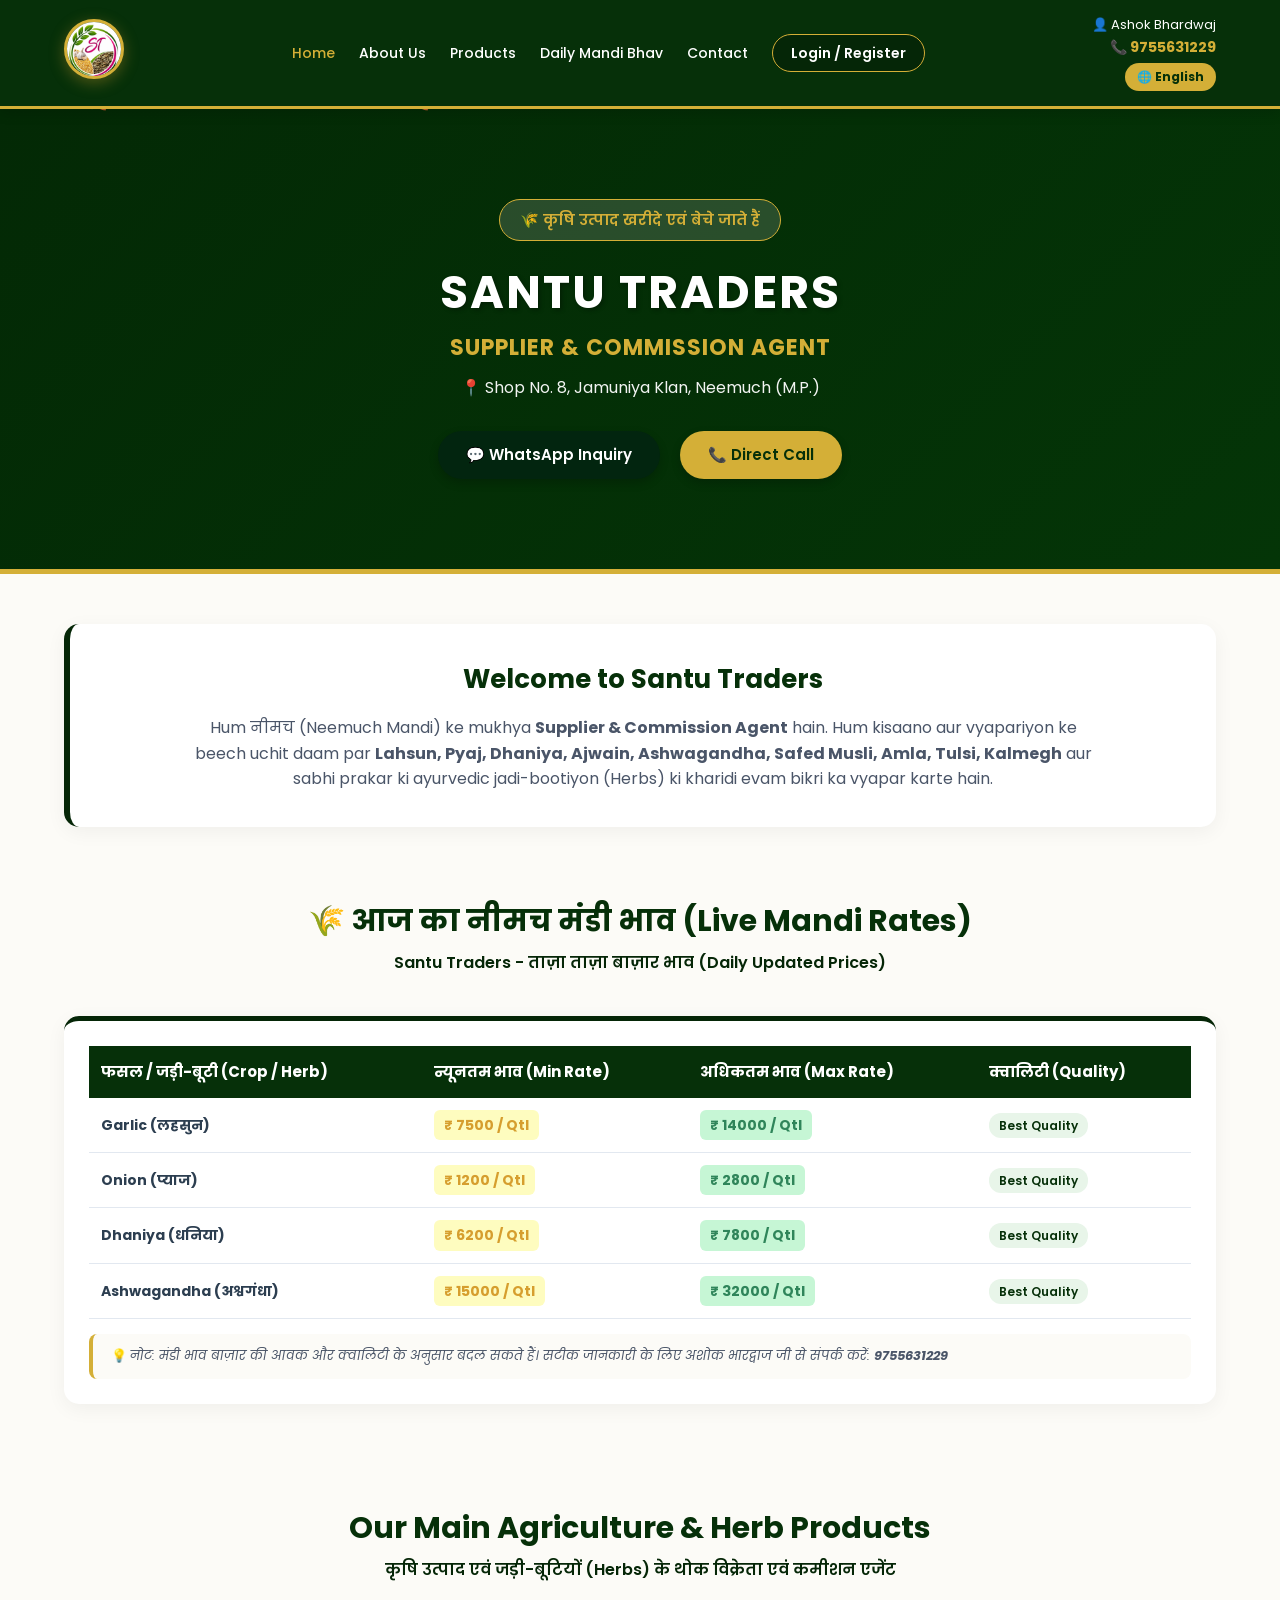
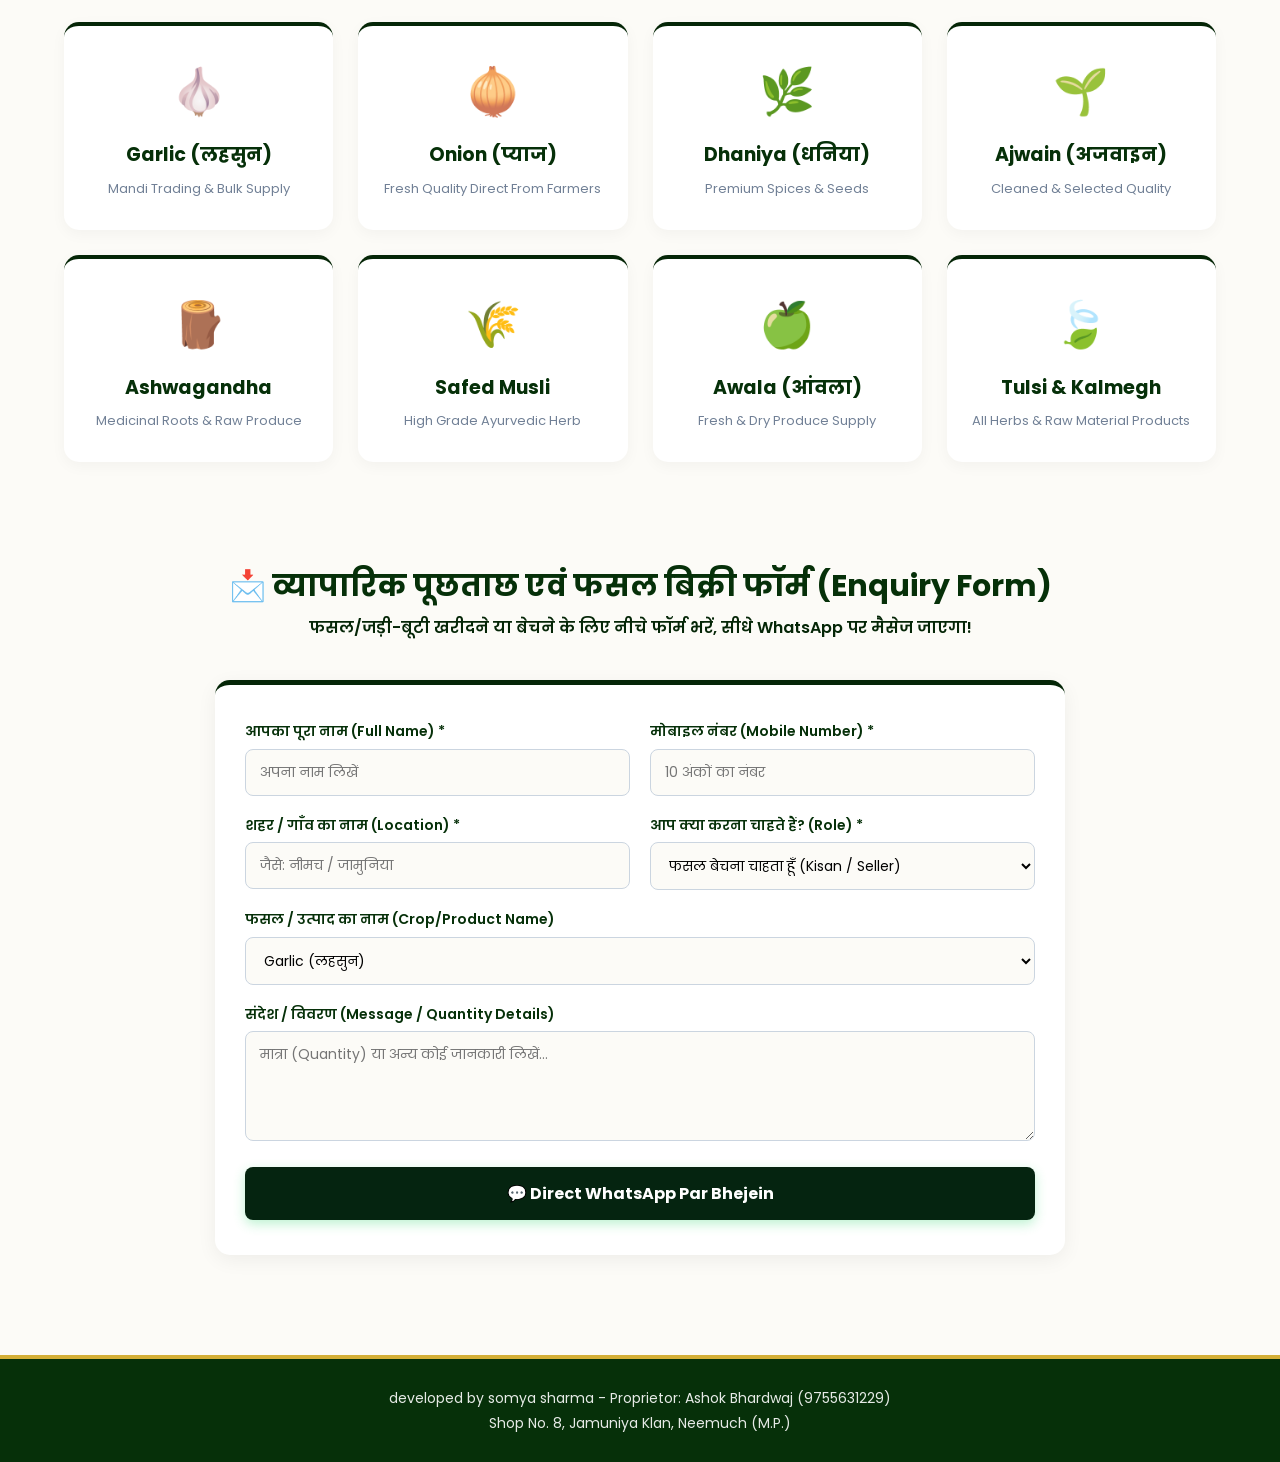
<file: index.html>
<!DOCTYPE html>
<html lang="hi">
<head>
    <meta charset="UTF-8">
    <meta name="viewport" content="width=device-width, initial-scale=1.0">
    <title>Santu Traders ASHOK  BHARDWAJ | </title>
    <!-- Website Favicon Icon -->
<link rel="icon" type="image/png" href="LOGO - Copy (3).png">
    <!-- Google Fonts -->
    <link href="https://fonts.googleapis.com/css2?family=Poppins:wght@300;400;600;700&display=swap" rel="stylesheet">
    
    <!-- Custom CSS -->
    <link rel="stylesheet" href="style.css">
</head>
<!-- Product Detail Modal (Crop Info Popup) -->
    <div id="cropModal" class="crop-modal">
        <div class="crop-modal-content">
            <span class="crop-modal-close" id="closeCropModal">&times;</span>
            
            <div class="crop-modal-header">
                <div class="crop-modal-icon" id="mCropIcon">🌾</div>
                <div>
                    <h3 id="mCropTitle">Crop Name</h3>
                    <p id="mCropSubtitle">Santu Traders - Crop Information Guide</p>
                </div>
            </div>

            <div class="crop-info-grid">
                <div class="crop-info-box">
                    <span>🗓️ बुवाई का समय (Sowing Time):</span>
                    <strong id="mCropSowing">-</strong>
                </div>

                <div class="crop-info-box">
                    <span>🌱 प्रति बीघा बीज (Seed / Bigha):</span>
                    <strong id="mCropSeed">-</strong>
                </div>

                <div class="crop-info-box">
                    <span>⏱️ फसल तैयार होने की अवधि (Duration):</span>
                    <strong id="mCropDuration">-</strong>
                </div>

                <div class="crop-info-box">
                    <span>📊 मंडी डिमांड & व्यापार (Mandi Demand):</span>
                    <strong id="mCropDemand">-</strong>
                </div>
            </div>

            <div class="crop-modal-desc">
                <h4>💡 विशेष सलाह & विवरण (Farmer Advisory):</h4>
                <p id="mCropDesc">-</p>
            </div>

            <div class="crop-modal-footer">
                <a href="https://wa.me/919755631229" target="_blank" class="btn btn-whatsapp-submit" style="text-align:center; text-decoration:none;">
                    💬 इस फसल/बीज के लिए संपर्क करें (WhatsApp)
                </a>
            </div>
        </div>
    </div>  
<body>

    <!-- Header & Navigation Bar -->
    <header class="header">
        <div class="container nav-container">
         <div class="logo-badge-img">
    <img src="LOGO - Copy (3).png" alt="Santu Traders Shop Logo">
</div>

            <nav class="navbar" id="navbar">
                <a href="index.html" class="active">Home</a>
                <a href="#about">About Us</a>
                <a href="#products">Products</a>
                <a href="#rates">Daily Mandi Bhav</a>
                <a href="#contact">Contact</a>
                <a href="login.html" class="btn-login">Login / Register</a>
            </nav>

            <div class="header-contact">
                <span class="owner-name">👤 Ashok Bhardwaj</span>
                <a href="tel:9755631229" class="header-phone">📞 9755631229</a>
        
           <!-- Language Switcher Button -->
           <button id="langToggleBtn" class="lang-btn">🌐 English</button>

            </div>
        </div>
     
    </header>

    <!-- Hero Banner with Falling Leaves Animation -->
    <section class="hero">
        <!-- Falling Leaves Overlay Container -->
        <div class="leaves-container" id="leavesContainer"></div>

        <div class="container hero-content">
            <span class="tagline-badge">🌾 कृषि उत्पाद खरीदे एवं बेचे जाते हैं</span>
            <h2 class="main-title">SANTU TRADERS</h2>
            <h3 class="sub-title">SUPPLIER & COMMISSION AGENT</h3>
            <p class="address-text">📍 Shop No. 8, Jamuniya Klan, Neemuch (M.P.)</p>
            
            <div class="hero-buttons">
                <a href="https://wa.me/919755631229?text=Hello%20Santu%20Traders,%20mujhe%20krishi%20utpad/herbs%20ke%20bare%20mein%20jaankari%20chahiye." target="_blank" class="btn btn-whatsapp">
                    💬 WhatsApp Inquiry
                </a>
                <a href="tel:9755631229" class="btn btn-call">
                    📞 Direct Call
                </a>
            </div>
        </div>
    </section>

    <!-- About Section -->
    <section id="about" class="about-section container">
        <div class="about-card">
            <h2>Welcome to Santu Traders</h2>
            <p>Hum नीमच (Neemuch Mandi) ke mukhya <strong>Supplier & Commission Agent</strong> hain. Hum kisaano aur vyapariyon ke beech uchit daam par <strong>Lahsun, Pyaj, Dhaniya, Ajwain, Ashwagandha, Safed Musli, Amla, Tulsi, Kalmegh</strong> aur sabhi prakar ki ayurvedic jadi-bootiyon (Herbs) ki kharidi evam bikri ka vyapar karte hain.</p>
        </div>
    </section>
    <!-- Live Mandi Bhav Section -->
    <section id="rates" class="rates-section container">
        <div class="section-header">
            <h2>🌾 आज का नीमच मंडी भाव (Live Mandi Rates)</h2>
            <p>Santu Traders - ताज़ा ताज़ा बाज़ार भाव (Daily Updated Prices)</p>
        </div>

        <div class="rates-card">
            <div class="table-responsive">
                <table class="rate-table-public">
                    <thead>
                        <tr>
                            <th>फसल / जड़ी-बूटी (Crop / Herb)</th>
                            <th>न्यूनतम भाव (Min Rate)</th>
                            <th>अधिकतम भाव (Max Rate)</th>
                            <th>क्वालिटी (Quality)</th>
                        </tr>
                    </thead>
                    <tbody id="publicRateTableBody">
                        <!-- Dynamic Mandi Rates will load here via script.js -->
                    </tbody>
                </table>
            </div>
            <div class="rates-notice">
                <p>💡 <em>नोट: मंडी भाव बाज़ार की आवक और क्वालिटी के अनुसार बदल सकते हैं। सटीक जानकारी के लिए अशोक भारद्वाज जी से संपर्क करें: <strong>9755631229</strong></em></p>
            </div>
        </div>
    </section>

    <!-- Main Products Grid Section -->
    <section id="products" class="products-section container">
        <div class="section-header">
            <h2>Our Main Agriculture & Herb Products</h2>
            <p>कृषि उत्पाद एवं जड़ी-बूटियों (Herbs) के थोक विक्रेता एवं कमीशन एजेंट</p>
        </div>

        <div class="product-grid">
            <div class="product-card">
                <div class="product-icon">🧄</div>
                <h3>Garlic (लहसुन)</h3>
                <p>Mandi Trading & Bulk Supply</p>
            </div>
            <div class="product-card">
                <div class="product-icon">🧅</div>
                <h3>Onion (प्याज)</h3>
                <p>Fresh Quality Direct From Farmers</p>
            </div>
            <div class="product-card">
                <div class="product-icon">🌿</div>
                <h3>Dhaniya (धनिया)</h3>
                <p>Premium Spices & Seeds</p>
            </div>
            <div class="product-card">
                <div class="product-icon">🌱</div>
                <h3>Ajwain (अजवाइन)</h3>
                <p>Cleaned & Selected Quality</p>
            </div>
            <div class="product-card">
                <div class="product-icon">🪵</div>
                <h3>Ashwagandha</h3>
                <p>Medicinal Roots & Raw Produce</p>
            </div>
            <div class="product-card">
                <div class="product-icon">🌾</div>
                <h3>Safed Musli</h3>
                <p>High Grade Ayurvedic Herb</p>
            </div>
            <div class="product-card">
                <div class="product-icon">🍏</div>
                <h3>Awala (आंवला)</h3>
                <p>Fresh & Dry Produce Supply</p>
            </div>
            <div class="product-card">
                <div class="product-icon">🍃</div>
                <h3>Tulsi & Kalmegh</h3>
                <p>All Herbs & Raw Material Products</p>
            </div>
        </div>
    </section>
<!-- Enquiry / Kisan & Buyer Contact Form Section -->
    <section id="enquiry" class="enquiry-section container">
        <div class="section-header">
            <h2>📩 व्यापारिक पूछताछ एवं फसल बिक्री फॉर्म (Enquiry Form)</h2>
            <p>फसल/जड़ी-बूटी खरीदने या बेचने के लिए नीचे फॉर्म भरें, सीधे WhatsApp पर मैसेज जाएगा!</p>
        </div>

        <div class="enquiry-card">
            <form id="enquiryForm" class="enquiry-form">
                <div class="form-row">
                    <div class="form-group">
                        <label>आपका पूरा नाम (Full Name) *</label>
                        <input type="text" id="eqName" placeholder="अपना नाम लिखें" required>
                    </div>
                    <div class="form-group">
                        <label>मोबाइल नंबर (Mobile Number) *</label>
                        <input type="tel" id="eqPhone" placeholder="10 अंकों का नंबर" required>
                    </div>
                </div>

                <div class="form-row">
                    <div class="form-group">
                        <label>शहर / गाँव का नाम (Location) *</label>
                        <input type="text" id="eqCity" placeholder="जैसे: नीमच / जामुनिया" required>
                    </div>
                    <div class="form-group">
                        <label>आप क्या करना चाहते हैं? (Role) *</label>
                        <select id="eqType" required>
                            <option value="फसल बेचना चाहता हूँ (Farmer)">फसल बेचना चाहता हूँ (Kisan / Seller)</option>
                            <option value="माल/जड़ी-बूटी खरीदना चाहता हूँ (Buyer)">माल/जड़ी-बूटी खरीदना चाहता हूँ (Buyer)</option>
                            <option value="मंडी भाव की जानकारी चाहिए">मंडी भाव की जानकारी चाहिए</option>
                        </select>
                    </div>
                </div>

                <div class="form-group">
                    <label>फसल / उत्पाद का नाम (Crop/Product Name)</label>
                    <select id="eqProduct">
                        <option value="Garlic (लहसुन)">Garlic (लहसुन)</option>
                        <option value="Onion (प्याज)">Onion (प्याज)</option>
                        <option value="Dhaniya (धनिया)">Dhaniya (धनिया)</option>
                        <option value="Ajwain (अजवाइन)">Ajwain (अजवाइन)</option>
                        <option value="Ashwagandha (अश्वगंधा)">Ashwagandha (अश्वगंधा)</option>
                        <option value="Safed Musli (सफेद मूसली)">Safed Musli (सफेद मूसली)</option>
                        <option value="Awala (आंवला)">Awala (आंवला)</option>
                        <option value="Tulsi / Kalmegh">Tulsi / Kalmegh</option>
                        <option value="अन्य जड़ी-बूटी / कृषि उत्पाद">अन्य जड़ी-बूटी / कृषि उत्पाद</option>
                        <!-- Live Stock Status Section -->
<section id="stockSection" class="rates-section container">
    <div class="section-header">
        <h2>📦 लाइव स्टॉक स्थिति (Current Available Stock)</h2>
        <p>Santu Traders - दुकान पर उपलब्ध माल का विवरण</p>
    </div>

    <div class="stock-grid" id="publicStockContainer">
        <!-- Live Stock Cards JS se load hongi -->
    </div>
</section>
                    </select>
                </div>

                <div class="form-group">
                    <label>संदेश / विवरण (Message / Quantity Details)</label>
                    <textarea id="eqMessage" rows="4" placeholder="मात्रा (Quantity) या अन्य कोई जानकारी लिखें..."></textarea>
                </div>

                <button type="submit" class="btn btn-whatsapp-submit">
                    💬 Direct WhatsApp Par Bhejein
                </button>
            </form>
        </div>
    </section>
    <!-- Footer -->
    <footer class="footer">
        <div class="container footer-content">
            <p>developed by somya sharma - Proprietor: Ashok Bhardwaj (9755631229)</p>
            <p>Shop No. 8, Jamuniya Klan, Neemuch (M.P.)</p>
        </div>
    </footer>

    <!-- Main JavaScript Logic -->
    <script src="script.js"></script>
</body>
</html>
</file>
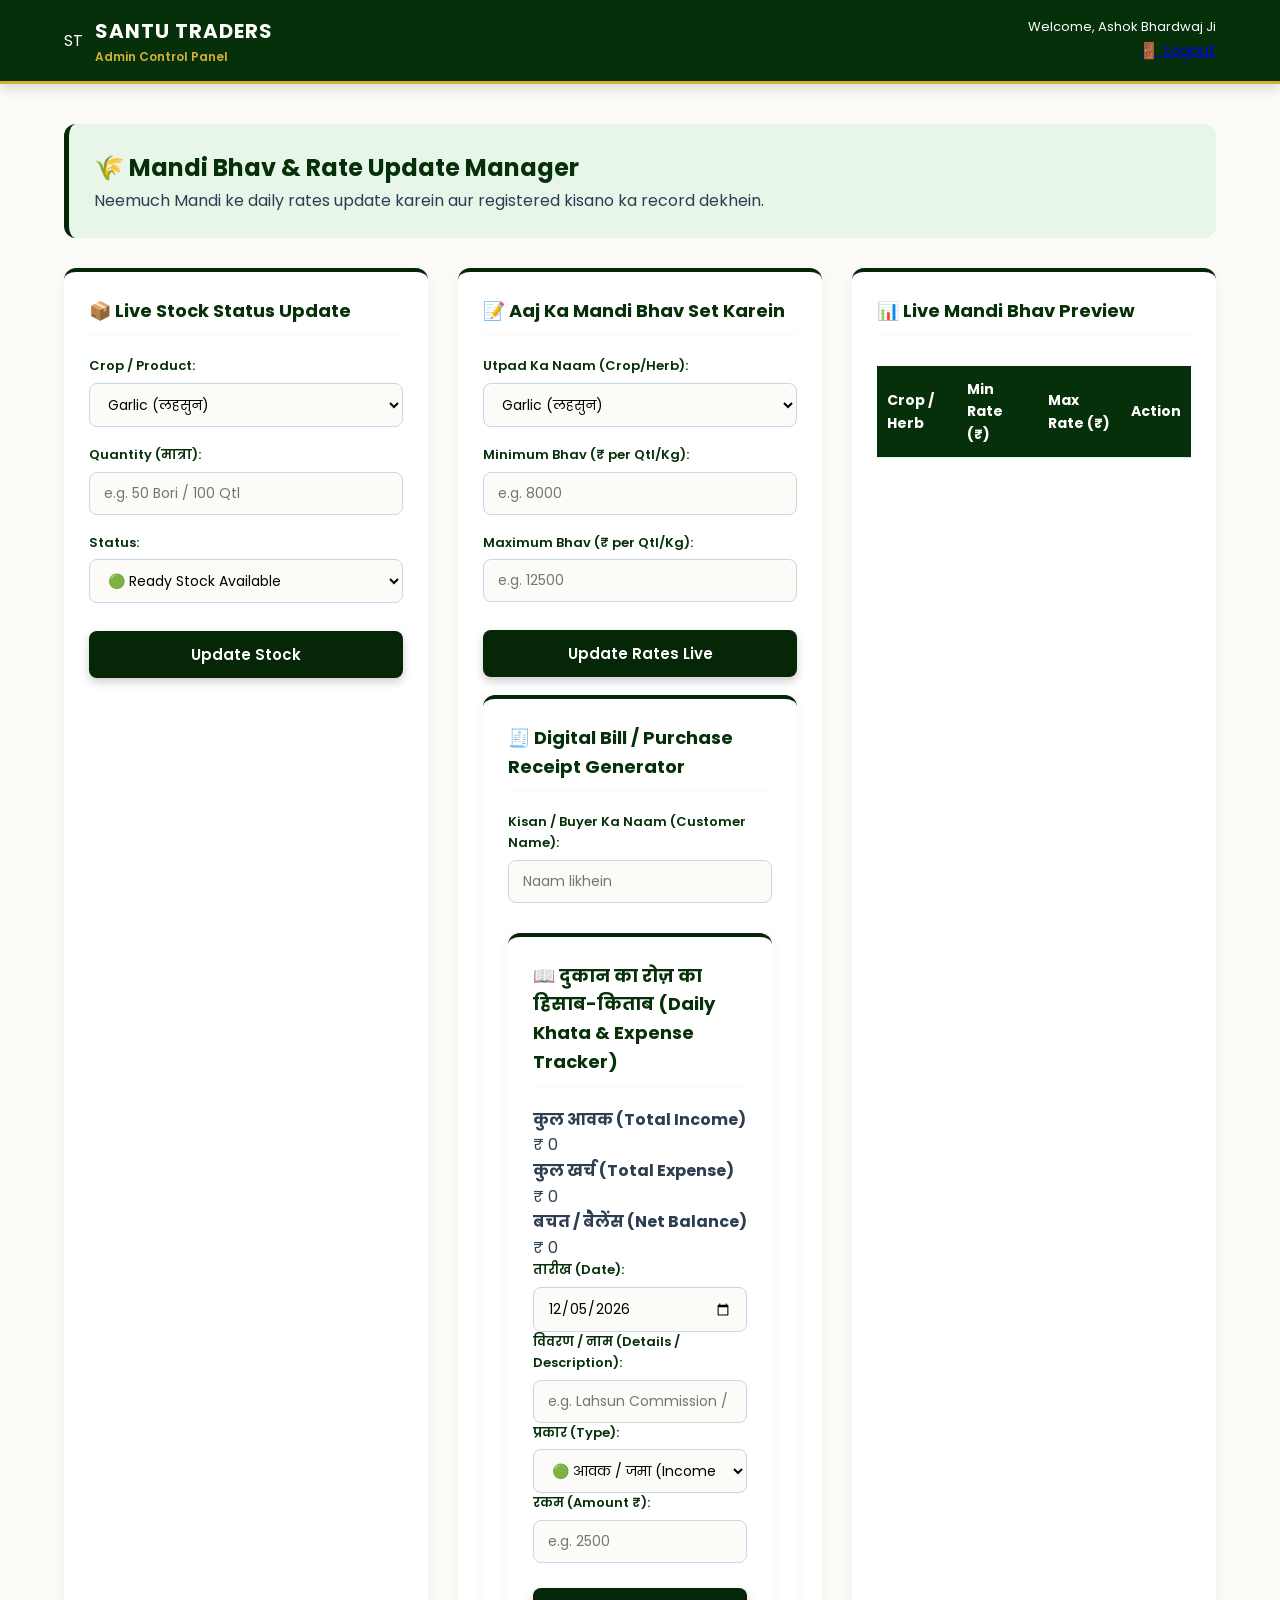
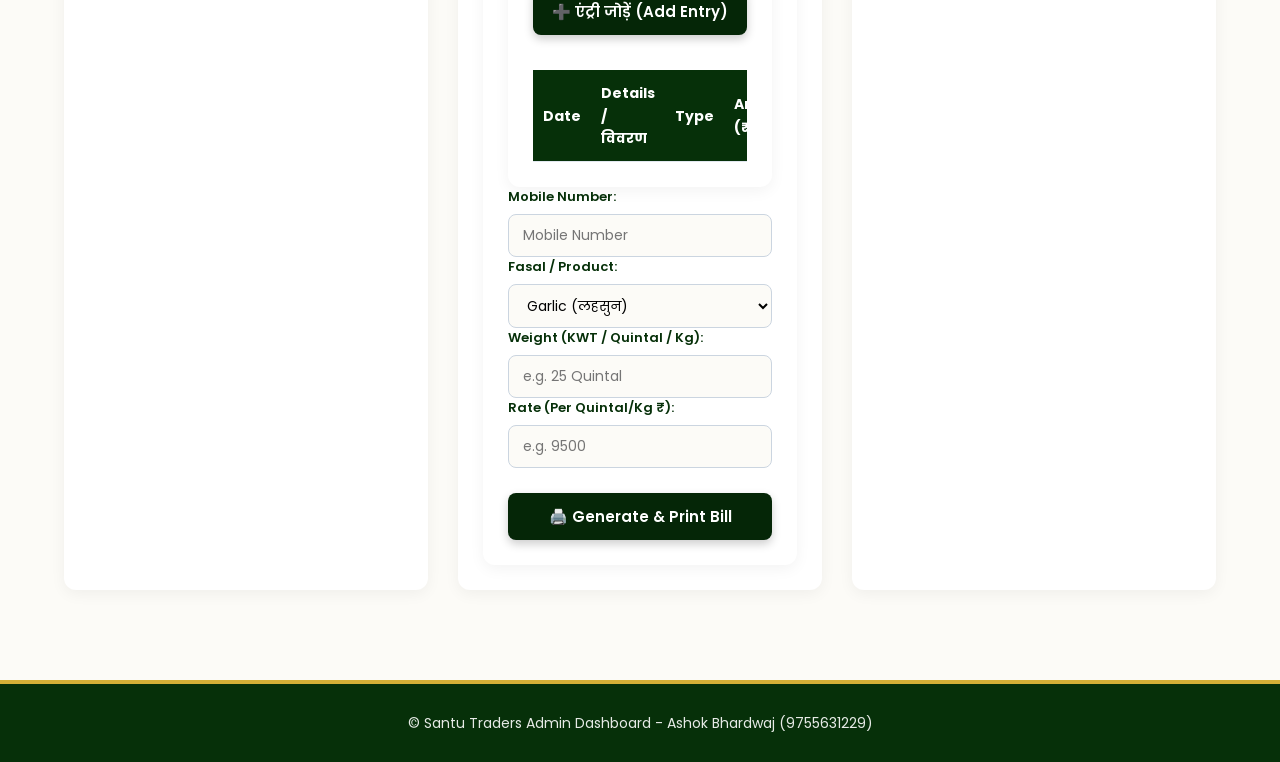
<file: dashboard.html>
<!DOCTYPE html>
<html lang="hi">
<head>
    <meta charset="UTF-8">
    <meta name="viewport" content="width=device-width, initial-scale=1.0">
    <title>Admin Dashboard - Santu Traders</title>
        <!-- Website Favicon Icon -->
<link rel="icon" type="image/png" href="LOGO - Copy (3).png">
    <!-- Google Fonts -->
    <link href="https://fonts.googleapis.com/css2?family=Poppins:wght@300;400;600;700&display=swap" rel="stylesheet">
    <!-- Main CSS -->
    <link rel="stylesheet" href="style.css">
</head>
<body class="dashboard-body">

    <!-- Dashboard Header -->
    <header class="header">
        <div class="container nav-container">
            <div class="logo-section">
                <div class="logo-badge">ST</div>
                <div class="brand-info">
                    <h1>SANTU TRADERS</h1>
                    <p>Admin Control Panel</p>
                </div>
            </div>
            <div class="header-contact">
                <span class="owner-name">Welcome, Ashok Bhardwaj Ji</span>
                <a href="index.html" class="call-btn" id="logoutBtn">🚪 Logout</a>
            </div>
        </div>
    </header>

    <!-- Admin Main Section -->
    <div class="container dashboard-container">
        
        <!-- Welcome Banner -->
        <div class="dashboard-welcome">
            <h2>🌾 Mandi Bhav & Rate Update Manager</h2>
            <p>Neemuch Mandi ke daily rates update karein aur registered kisano ka record dekhein.</p>
        </div>

        <div class="dashboard-grid">
        <!-- Simple Live Stock Update Card -->
<div class="dashboard-card">
    <h3>📦 Live Stock Status Update</h3>
    <form id="stockForm" class="auth-form">
        <div class="form-group">
            <label>Crop / Product:</label>
            <select id="stockCrop" required>
                <option value="Garlic (लहसुन)">Garlic (लहसुन)</option>
                <option value="Onion (प्याज)">Onion (प्याज)</option>
                <option value="Dhaniya (धनिया)">Dhaniya (धनिया)</option>
                <option value="Ajwain (अजवाइन)">Ajwain (अजवाइन)</option>
                <option value="Ashwagandha">Ashwagandha</option>
                <option value="Safed Musli">Safed Musli</option>
                <option value="Awala (आंवला)">Awala (आंवला)</option>
                <option value="Tulsi / Kalmegh">Tulsi / Kalmegh</option>
            </select>
        </div>

        <div class="form-group">
            <label>Quantity (मात्रा):</label>
            <input type="text" id="stockQty" placeholder="e.g. 50 Bori / 100 Qtl" required>
        </div>

        <div class="form-group">
            <label>Status:</label>
            <select id="stockStatus" required>
                <option value="Available">🟢 Ready Stock Available</option>
                <option value="Limited">🟡 Limited Stock Left</option>
                <option value="Sold Out">🔴 Sold Out (खत्म)</option>
            </select>
        </div>

        <button type="submit" class="btn btn-login-submit">Update Stock</button>
    </form>
</div>
            
            <!-- Form: Add/Update Mandi Rate -->
            <div class="dashboard-card">
                <h3>📝 Aaj Ka Mandi Bhav Set Karein</h3>
                <form id="rateForm" class="auth-form">
                    <div class="form-group">
                        <label>Utpad Ka Naam (Crop/Herb):</label>
                        <select id="cropName" required>
                            <option value="Garlic (लहसुन)">Garlic (लहसुन)</option>
                            <option value="Onion (प्याज)">Onion (प्याज)</option>
                            <option value="Dhaniya (धनिया)">Dhaniya (धनिया)</option>
                            <option value="Ajwain (अजवाइन)">Ajwain (अजवाइन)</option>
                            <option value="Ashwagandha">Ashwagandha (अश्वगंधा)</option>
                            <option value="Safed Musli">Safed Musli (सफेद मूसली)</option>
                            <option value="Awala (आंवला)">Awala (आंवला)</option>
                            <option value="Tulsi & Kalmegh">Tulsi / Kalmegh</option>
                        </select>
                    </div>

                    <div class="form-group">
                        <label>Minimum Bhav (₹ per Qtl/Kg):</label>
                        <input type="number" id="minPrice" placeholder="e.g. 8000" required>
                    </div>

                    <div class="form-group">
                        <label>Maximum Bhav (₹ per Qtl/Kg):</label>
                        <input type="number" id="maxPrice" placeholder="e.g. 12500" required>
                    </div>

                    <button type="submit" class="btn btn-login-submit">Update Rates Live</button>
                    <!-- Digital Bill Generator Section -->
<div class="dashboard-card full-width-card">
    <h3>🧾 Digital Bill / Purchase Receipt Generator</h3>
    <form id="billForm" class="auth-form bill-form-grid">
        <div class="form-group">
            <label>Kisan / Buyer Ka Naam (Customer Name):</label>
            <input type="text" id="billName" placeholder="Naam likhein" required>
        </div>
<!-- Daily Hisab-Kitab (Khata Manager) Section -->
<div class="dashboard-card full-width-card" style="margin-top: 30px;">
    <h3>📖 दुकान का रोज़ का हिसाब-किताब (Daily Khata & Expense Tracker)</h3>

    <!-- Summary Total Cards -->
    <div class="khata-summary-grid">
        <div class="summary-box income-box">
            <h4>कुल आवक (Total Income)</h4>
            <p>₹ <span id="totalIncome">0</span></p>
        </div>
        <div class="summary-box expense-box">
            <h4>कुल खर्च (Total Expense)</h4>
            <p>₹ <span id="totalExpense">0</span></p>
        </div>
        <div class="summary-box balance-box">
            <h4>बचत / बैलेंस (Net Balance)</h4>
            <p>₹ <span id="netBalance">0</span></p>
        </div>
    </div>

    <!-- Entry Form -->
    <form id="khataForm" class="auth-form bill-form-grid" style="margin-top: 20px;">
        <div class="form-group">
            <label>तारीख (Date):</label>
            <input type="date" id="khataDate" required>
        </div>

        <div class="form-group">
            <label>विवरण / नाम (Details / Description):</label>
            <input type="text" id="khataTitle" placeholder="e.g. Lahsun Commission / Labour Kharcha" required>
        </div>

        <div class="form-group">
            <label>प्रकार (Type):</label>
            <select id="khataType" required>
                <option value="income">🟢 आवक / जमा (Income)</option>
                <option value="expense">🔴 खर्च / उठाई (Expense)</option>
            </select>
        </div>

        <div class="form-group">
            <label>रकम (Amount ₹):</label>
            <input type="number" id="khataAmount" placeholder="e.g. 2500" required>
        </div>

        <div class="form-group">
            <button type="submit" class="btn btn-login-submit" style="margin-top: 25px;">
                ➕ एंट्री जोड़ें (Add Entry)
            </button>
        </div>
    </form>

    <!-- Khata Entries History Table -->
    <div class="table-responsive" style="margin-top: 25px;">
        <table class="rate-table">
            <thead>
                <tr>
                    <th>Date</th>
                    <th>Details / विवरण</th>
                    <th>Type</th>
                    <th>Amount (₹)</th>
                    <th>Action</th>
                </tr>
            </thead>
            <tbody id="khataTableBody">
                <!-- Dynamic Entries Load Here -->
            </tbody>
        </table>
    </div>
    
</div>
        <div class="form-group">
            <label>Mobile Number:</label>
            <input type="tel" id="billPhone" placeholder="Mobile Number" required>
        </div>

        <div class="form-group">
            <label>Fasal / Product:</label>
            <select id="billProduct" required>
                <option value="Garlic (लहसुन)">Garlic (लहसुन)</option>
                <option value="Onion (प्याज)">Onion (प्याज)</option>
                <option value="Dhaniya (धनिया)">Dhaniya (धनिया)</option>
                <option value="Ashwagandha">Ashwagandha</option>
                <option value="Other Herb">Other Herb</option>
            </select>
        </div>

        <div class="form-group">
            <label>Weight (KWT / Quintal / Kg):</label>
            <input type="text" id="billWeight" placeholder="e.g. 25 Quintal" required>
        </div>

        <div class="form-group">
            <label>Rate (Per Quintal/Kg ₹):</label>
            <input type="number" id="billRate" placeholder="e.g. 9500" required>
        </div>

        <div class="form-group">
            <button type="submit" class="btn btn-login-submit" style="margin-top: 25px;">
                🖨️ Generate & Print Bill
            </button>
        </div>
    </form>

    <!-- Printable Bill Preview Area -->
    <div id="printableBill" class="bill-preview-box" style="display:none;">
        <div class="bill-header">
            <h2>SANTU TRADERS</h2>
            <p>Supplier & Commission Agent | Shop No. 8, Jamuniya Klan, Neemuch (M.P.)</p>
            <p>Proprietor: Ashok Bhardwaj (Mob: 9755631229)</p>
            <hr>
        </div>
        <div class="bill-details">
            <p><strong>Customer Name:</strong> <span id="outName"></span></p>
            <p><strong>Mobile:</strong> <span id="outPhone"></span></p>
            <p><strong>Date:</strong> <span id="outDate"></span></p>
            <p><strong>Crop/Product:</strong> <span id="outProduct"></span></p>
            <p><strong>Total Weight:</strong> <span id="outWeight"></span></p>
            <p><strong>Applied Rate:</strong> ₹<span id="outRate"></span> / Qtl</p>
            <h3 class="total-amount-box">Total Amount Payble: ₹<span id="outTotal"></span></h3>
        </div>
        <div class="bill-footer">
            <p><em>Thank you for trading with Santu Traders! Signature: _________</em></p>
        </div>
        <button onclick="window.print()" class="btn btn-call" style="margin-top: 15px;">🖨️ Print This Receipt</button>
    </div>
</div>
                </form>
            </div>

            <!-- Table: Live Mandi Rates Preview -->
            <div class="dashboard-card">
                <h3>📊 Live Mandi Bhav Preview</h3>
                <div class="table-responsive">
                    <table class="rate-table">
                        <thead>
                            <tr>
                                <th>Crop / Herb</th>
                                <th>Min Rate (₹)</th>
                                <th>Max Rate (₹)</th>
                                <th>Action</th>
                            </tr>
                        </thead>
                        <tbody id="rateTableBody">
                            <!-- Dynamic Content inserted via JS -->
                        </tbody>
                    </table>
                </div>
            </div>

        </div>
    </div>

    <!-- Footer -->
    <footer class="footer">
        <div class="container footer-content">
            <p>© Santu Traders Admin Dashboard - Ashok Bhardwaj (9755631229)</p>
        </div>
    </footer>

    <script src="auth.js"></script>
</body>
</html>
</file>
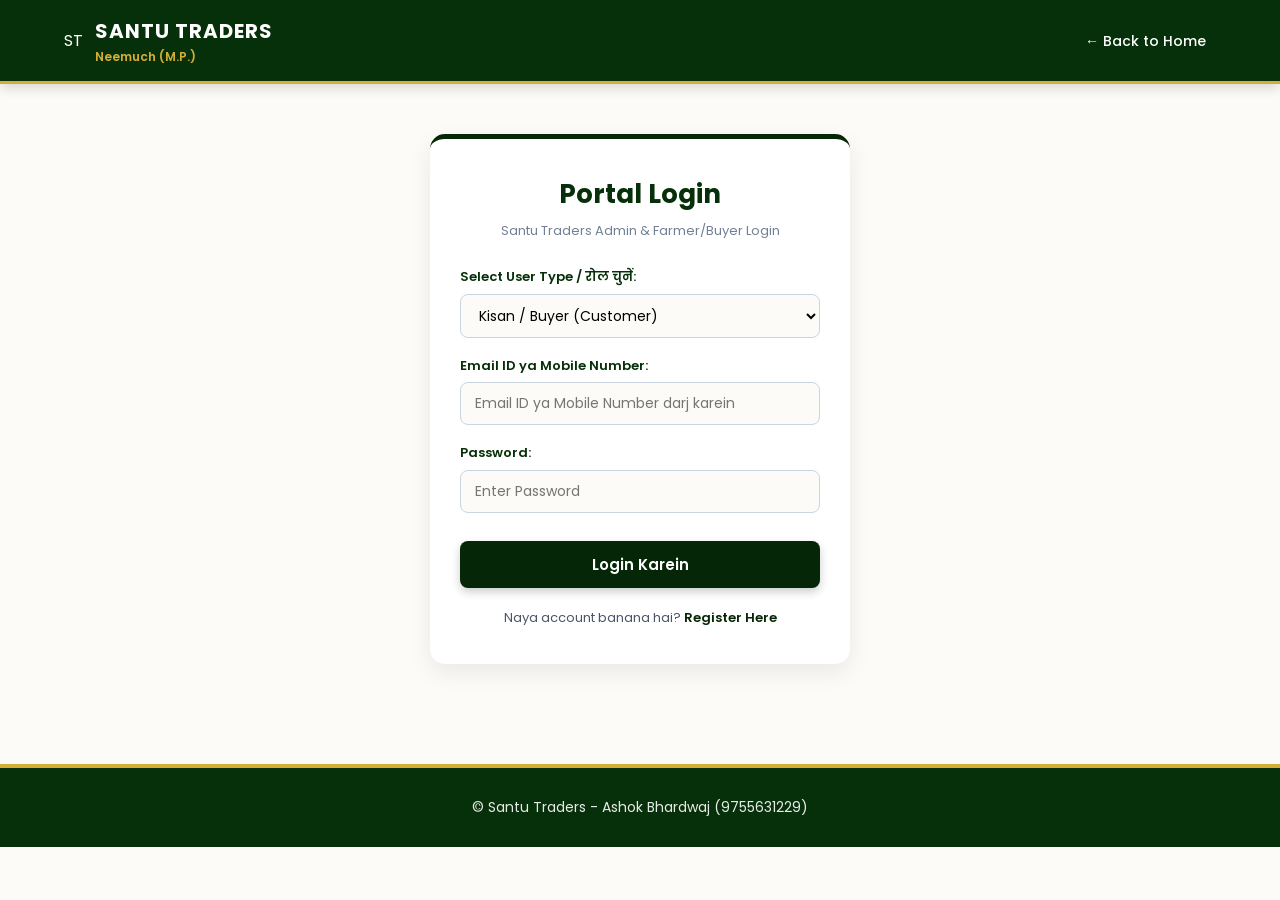
<file: login.html>
<!DOCTYPE html>
<html lang="hi">
<head>
    <meta charset="UTF-8">
    <meta name="viewport" content="width=device-width, initial-scale=1.0">
    <title>Login - Santu Traders</title>
        <!-- Website Favicon Icon -->
<link rel="icon" type="image/png" href="LOGO - Copy (3).png">
    <!-- Google Fonts -->
    <link href="https://fonts.googleapis.com/css2?family=Poppins:wght@300;400;600;700&display=swap" rel="stylesheet">
    <!-- Main CSS -->
    <link rel="stylesheet" href="style.css">
</head>
<body class="auth-body">

    <!-- Simple Header -->
    <header class="header">
        <div class="container nav-container">
            <div class="logo-section">
                <div class="logo-badge">ST</div>
                <div class="brand-info">
                    <h1>SANTU TRADERS</h1>
                    <p>Neemuch (M.P.)</p>
                </div>
            </div>
            <nav class="navbar">
                <a href="index.html">← Back to Home</a>
            </nav>
        </div>
    </header>

    <!-- Login Form Section -->
    <div class="auth-container">
        <div class="auth-card">
            <h2>Portal Login</h2>
            <p class="auth-sub">Santu Traders Admin & Farmer/Buyer Login</p>

            <form id="loginForm" class="auth-form">
                <div class="form-group">
                    <label>Select User Type / रोल चुनें:</label>
                    <select id="userRole" required>
                        <option value="farmer">Kisan / Buyer (Customer)</option>
                        <option value="admin">Admin (Ashok Bhardwaj)</option>
                    </select>
                </div>

                <div class="form-group">
    <label>Email ID ya Mobile Number:</label>
    <input type="text" id="loginIdentifier" placeholder="Email ID ya Mobile Number darj karein" required>
</div>
                <div class="form-group">
                    <label>Password:</label>
                    <input type="password" id="password" placeholder="Enter Password" required>
                </div>

                <button type="submit" class="btn btn-login-submit">Login Karein</button>
            </form>

            <div class="auth-footer">
                <p>Naya account banana hai? <a href="register.html">Register Here</a></p>
            </div>
        </div>
    </div>

    <!-- Footer -->
    <footer class="footer">
        <div class="container footer-content">
            <p>© Santu Traders - Ashok Bhardwaj (9755631229)</p>
        </div>
    </footer>

    <script src="auth.js"></script>
</body>
</html>
</file>
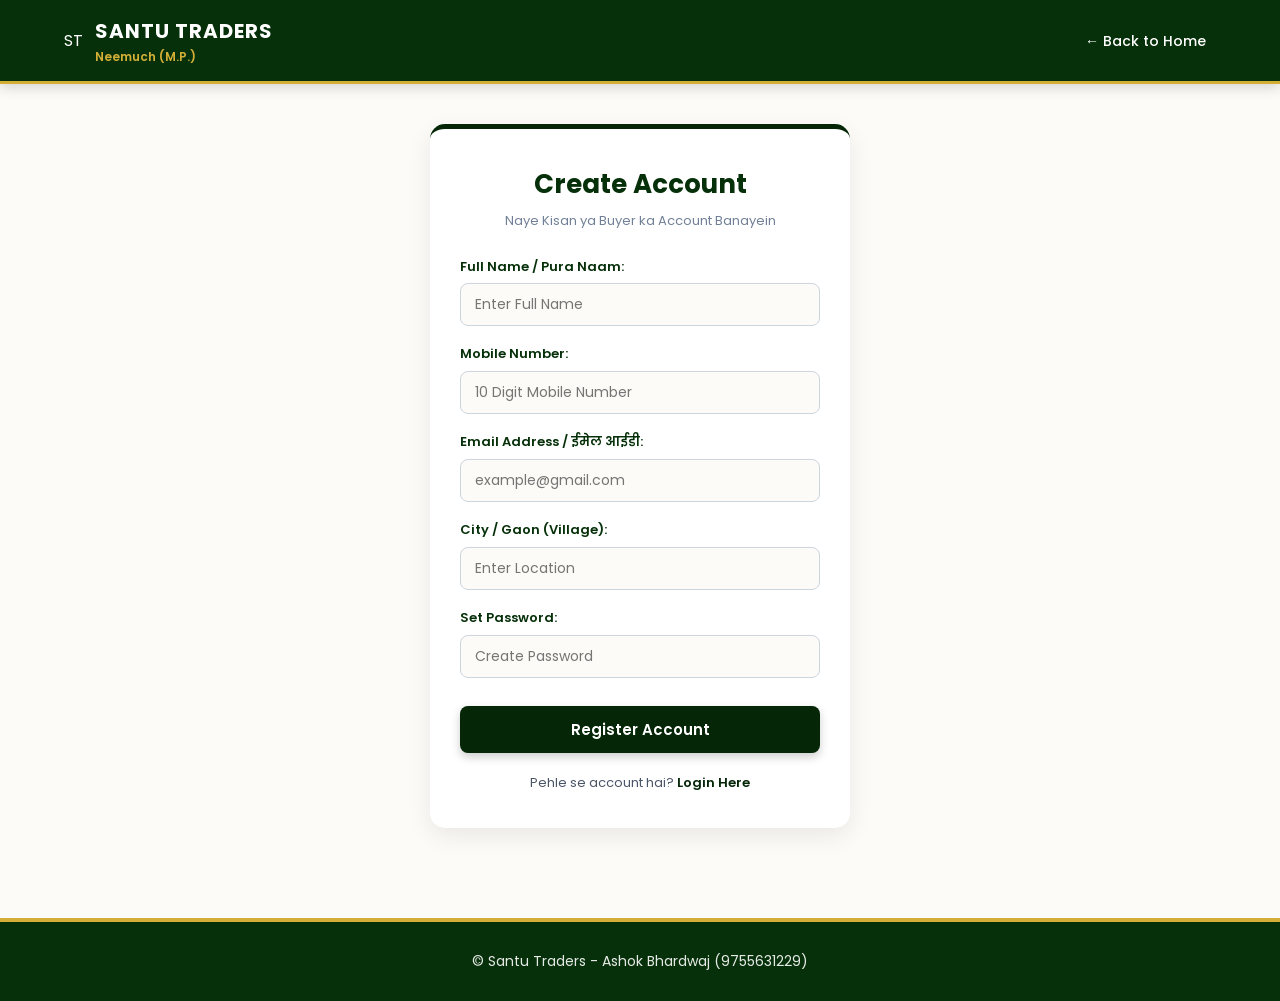
<file: register.html>
<!DOCTYPE html>
<html lang="hi">
<head>
    <meta charset="UTF-8">
    <meta name="viewport" content="width=device-width, initial-scale=1.0">
    <title>Register - Santu Traders</title>
        <!-- Website Favicon Icon -->
<link rel="icon" type="image/png" href="LOGO - Copy (3).png">
    <!-- Google Fonts -->
    <link href="https://fonts.googleapis.com/css2?family=Poppins:wght@300;400;600;700&display=swap" rel="stylesheet">
    <!-- Main CSS -->
    <link rel="stylesheet" href="style.css">
</head>
<body class="auth-body">

    <!-- Header -->
    <header class="header">
        <div class="container nav-container">
            <div class="logo-section">
                <div class="logo-badge">ST</div>
                <div class="brand-info">
                    <h1>SANTU TRADERS</h1>
                    <p>Neemuch (M.P.)</p>
                </div>
            </div>
            <nav class="navbar">
                <a href="index.html">← Back to Home</a>
            </nav>
        </div>
    </header>

    <!-- Registration Form Section -->
    <div class="auth-container">
        <div class="auth-card">
            <h2>Create Account</h2>
            <p class="auth-sub">Naye Kisan ya Buyer ka Account Banayein</p>

            <form id="registerForm" class="auth-form">
                <div class="form-group">
                    <label>Full Name / Pura Naam:</label>
                    <input type="text" id="regName" placeholder="Enter Full Name" required>
                </div>

                <div class="form-group">
                    <label>Mobile Number:</label>
                    <input type="tel" id="regMobile" placeholder="10 Digit Mobile Number" required>
                </div>
<div class="form-group">
    <label>Email Address / ईमेल आईडी:</label>
    <input type="email" id="regEmail" placeholder="example@gmail.com" required>
</div>
                <div class="form-group">
                    <label>City / Gaon (Village):</label>
                    <input type="text" id="regLocation" placeholder="Enter Location" required>
                </div>

                <div class="form-group">
                    <label>Set Password:</label>
                    <input type="password" id="regPassword" placeholder="Create Password" required>
                </div>

                <button type="submit" class="btn btn-login-submit">Register Account</button>
            </form>

            <div class="auth-footer">
                <p>Pehle se account hai? <a href="login.html">Login Here</a></p>
            </div>
        </div>
    </div>

    <!-- Footer -->
    <footer class="footer">
        <div class="container footer-content">
            <p>© Santu Traders - Ashok Bhardwaj (9755631229)</p>
        </div>
    </footer>

    <script src="auth.js"></script>
</body>
</html>
</file>
<file: style.css>
/* =========================================================
   1. GENERAL RESET & COLOR VARIABLES
   ========================================================= */
* {
    margin: 0;
    padding: 0;
    box-sizing: border-box;
    font-family: 'Poppins', sans-serif;
}

:root {
    --primary-green: #052607;    /* Fresh Light Green */
    --dark-green: #063009;       /* Dark Forest Green for Headers */
    --cream-bg: #FCFBF7;         /* Soft Cream Background */
    --card-bg: #FFFFFF;          /* Pure White for Cards */
    --gold-accent: #D4AF37;      /* Warm Gold Accent */
    --text-color: #2C3E50;       /* Dark Readable Text */
    --light-green-bg: #E8F5E9;   /* Very Light Green Tint */
}

body {
    background-color: var(--cream-bg);
    color: var(--text-color);
    line-height: 1.6;
    overflow-x: hidden;
}

.container {
    width: 90%;
    max-width: 1200px;
    margin: 0 auto;
}

/* =========================================================
   2. HEADER & NAVIGATION BAR
   ========================================================= */
.header {
    background-color: var(--dark-green);
    color: #FFFFFF;
    padding: 15px 0;
    position: sticky;
    top: 0;
    z-index: 1000;
    box-shadow: 0 4px 12px rgba(0, 0, 0, 0.15);
    border-bottom: 3px solid var(--gold-accent);
}

.nav-container {
    display: flex;
    justify-content: space-between;
    align-items: center;
}

.logo-section {
    display: flex;
    align-items: center;
    gap: 12px;
}

/* Premium Glass & Gold Logo Container */
.logo-badge-img {
    position: relative;
    display: inline-block;
}

.logo-badge-img img {
    width: 60px;
    height: 60px;
    border-radius: 50%;
    object-fit: cover;
    border: 3px solid var(--gold-accent); /* Warm Gold Accent Border */
    box-shadow: 0 4px 15px rgba(214, 158, 46, 0.35); /* Soft Golden Glow */
    transition: transform 0.4s ease, box-shadow 0.4s ease;
    background-color: #FFFFFF;
}

/* Hover Effect on Logo */
.logo-badge-img img:hover {
    transform: rotate(5deg) scale(1.08); /* Light Tilt & Zoom */
    box-shadow: 0 6px 20px rgba(46, 125, 50, 0.4); /* Green Accent Glow */
}   
.logo-badge-text {
    width: 55px;
    height: 55px;
    background: linear-gradient(135deg, var(--dark-green), var(--primary-green));
    border: 2px solid var(--gold-accent);
    border-radius: 50%;
    display: flex;
    align-items: center;
    justify-content: center;
    position: relative;
    box-shadow: 0 4px 10px rgba(0,0,0,0.15);
}

.st-initials {
    color: var(--gold-accent);
    font-weight: 800;
    font-size: 20px;
    letter-spacing: 1px;
    font-family: 'Poppins', sans-serif;
}

.st-leaf {
    position: absolute;
    bottom: -2px;
    right: -2px;
    font-size: 14px;
}
.brand-info h1 {
    font-size: 20px;
    letter-spacing: 1px;
    color: #FFFFFF;
}

.brand-info p {
    font-size: 12px;
    color: var(--gold-accent);
    font-weight: 600;
}

.navbar a {
    color: #FFFFFF;
    text-decoration: none;
    margin: 0 10px;
    font-size: 14px;
    font-weight: 500;
    transition: all 0.3s ease;
}

.navbar a:hover, .navbar a.active {
    color: var(--gold-accent);
}

.btn-login {
    background-color: var(--primary-green);
    color: #FFFFFF !important;
    padding: 8px 18px;
    border-radius: 20px;
    font-weight: 600 !important;
    border: 1px solid var(--gold-accent);
}

.btn-login:hover {
    background-color: var(--gold-accent);
    color: var(--dark-green) !important;
}

.header-contact {
    display: flex;
    flex-direction: column;
    align-items: flex-end;
}

.owner-name {
    font-size: 13px;
    color: #FFFFFF;
}

.header-phone {
    color: var(--gold-accent);
    text-decoration: none;
    font-weight: 700;
    font-size: 14px;
}

/* =========================================================
   3. HERO BANNER & FALLING LEAVES ANIMATION
   ========================================================= */
.hero {
    position: relative;
    background: linear-gradient(135deg, #032905 0%, #043507 100%);
    color: #FFFFFF;
    padding: 90px 0;
    text-align: center;
    overflow: hidden;
    border-bottom: 5px solid var(--gold-accent);
}

/* Falling Leaves Container & Keyframes */
.leaves-container {
    position: absolute;
    top: 0;
    left: 0;
    width: 100%;
    height: 100%;
    pointer-events: none;
    z-index: 1;
}

.leaf {
    position: absolute;
    top: -40px;
    font-size: 24px;
    user-select: none;
    animation: fall linear infinite;
    opacity: 0.8;
}

@keyframes fall {
    0% {
        transform: translateY(0) rotate(0deg) translateX(0);
        opacity: 1;
    }
    50% {
        transform: translateY(200px) rotate(180deg) translateX(30px);
    }
    100% {
        transform: translateY(450px) rotate(360deg) translateX(-30px);
        opacity: 0;
    }
}

.hero-content {
    position: relative;
    z-index: 2;
}

.tagline-badge {
    background-color: rgba(255, 255, 255, 0.15);
    color: var(--gold-accent);
    padding: 8px 20px;
    border-radius: 25px;
    border: 1px solid var(--gold-accent);
    font-size: 15px;
    font-weight: 600;
    display: inline-block;
    margin-bottom: 15px;
}

.main-title {
    font-size: 46px;
    font-weight: 700;
    letter-spacing: 2px;
    color: #FFFFFF;
    text-shadow: 2px 2px 4px rgba(0,0,0,0.3);
}

.sub-title {
    font-size: 22px;
    color: var(--gold-accent);
    margin-bottom: 10px;
    letter-spacing: 1px;
}

.address-text {
    font-size: 16px;
    margin-bottom: 30px;
    opacity: 0.95;
}

.hero-buttons {
    display: flex;
    justify-content: center;
    gap: 20px;
    flex-wrap: wrap;
}

.btn {
    padding: 12px 28px;
    border-radius: 30px;
    text-decoration: none;
    font-weight: 600;
    font-size: 15px;
    transition: all 0.3s ease;
    box-shadow: 0 4px 10px rgba(0,0,0,0.2);
}

.btn-whatsapp {
    background-color: #02250f;
    color: #FFFFFF;
}

.btn-whatsapp:hover {
    background-color: #0b2514;
    transform: translateY(-3px);
}

.btn-call {
    background-color: var(--gold-accent);
    color: var(--dark-green);
}

.btn-call:hover {
    background-color: #f1c40f;
    transform: translateY(-3px);
}

/* =========================================================
   4. ABOUT SECTION
   ========================================================= */
.about-section {
    padding: 50px 0 20px 0;
}

.about-card {
    background-color: var(--card-bg);
    padding: 35px;
    border-radius: 15px;
    box-shadow: 0 5px 20px rgba(0,0,0,0.05);
    border-left: 6px solid var(--primary-green);
    text-align: center;
}

.about-card h2 {
    color: var(--dark-green);
    margin-bottom: 15px;
    font-size: 26px;
}

.about-card p {
    font-size: 16px;
    color: #4A5568;
    max-width: 900px;
    margin: 0 auto;
}

/* =========================================================
   5. PRODUCTS GRID SECTION
   ========================================================= */
.products-section {
    padding: 50px 0;
}

.section-header {
    text-align: center;
    margin-bottom: 40px;
}

.section-header h2 {
    color: var(--dark-green);
    font-size: 30px;
    margin-bottom: 5px;
}

.section-header p {
    color: var(--primary-green);
    font-weight: 600;
    font-size: 16px;
}

.product-grid {
    display: grid;
    grid-template-columns: repeat(auto-fit, minmax(230px, 1fr));
    gap: 25px;
}

.product-card {
    background-color: var(--card-bg);
    padding: 30px 20px;
    border-radius: 15px;
    text-align: center;
    box-shadow: 0 4px 15px rgba(0,0,0,0.04);
    border-top: 4px solid var(--primary-green);
    transition: all 0.3s ease;
}

.product-card:hover {
    transform: translateY(-8px);
    box-shadow: 0 8px 25px rgba(46, 125, 50, 0.15);
    border-top-color: var(--gold-accent);
}

.product-icon {
    font-size: 45px;
    margin-bottom: 12px;
}

.product-card h3 {
    color: var(--dark-green);
    font-size: 19px;
    margin-bottom: 8px;
}

.product-card p {
    font-size: 13px;
    color: #718096;
}

/* =========================================================
   6. FOOTER
   ========================================================= */
.footer {
    background-color: var(--dark-green);
    color: #FFFFFF;
    text-align: center;
    padding: 25px 0;
    margin-top: 50px;
    border-top: 4px solid var(--gold-accent);
    font-size: 14px;
}

.footer p {
    opacity: 0.9;
    margin: 3px 0;
}

/* =========================================================
   7. RESPONSIVE DESIGN (FOR MOBILE)
   ========================================================= */
@media (max-width: 768px) {
    .nav-container {
        flex-direction: column;
        gap: 15px;
    }
    
    .navbar {
        display: flex;
        flex-wrap: wrap;
        justify-content: center;
        gap: 10px;
    }
    
    .main-title {
        font-size: 32px;
    }
    
    .sub-title {
        font-size: 18px;
    }
    
    .header-contact {
        align-items: center;
    }
}
/* =========================================================
   8. AUTH / LOGIN & REGISTER STYLING
   ========================================================= */
.auth-container {
    min-height: 70vh;
    display: flex;
    align-items: center;
    justify-content: center;
    padding: 40px 15px;
}

.auth-card {
    background-color: var(--card-bg);
    width: 100%;
    max-width: 420px;
    padding: 35px 30px;
    border-radius: 15px;
    box-shadow: 0 8px 25px rgba(0,0,0,0.08);
    border-top: 5px solid var(--primary-green);
    text-align: center;
}

.auth-card h2 {
    color: var(--dark-green);
    font-size: 26px;
    margin-bottom: 5px;
}

.auth-sub {
    font-size: 13px;
    color: #718096;
    margin-bottom: 25px;
}

.auth-form {
    display: flex;
    flex-direction: column;
    gap: 18px;
    text-align: left;
}

.form-group label {
    font-size: 13px;
    font-weight: 600;
    color: var(--dark-green);
    display: block;
    margin-bottom: 6px;
}

.form-group input, .form-group select {
    width: 100%;
    padding: 10px 14px;
    border: 1px solid #CBD5E0;
    border-radius: 8px;
    font-size: 14px;
    background-color: var(--cream-bg);
    outline: none;
    transition: 0.3s;
}

.form-group input:focus, .form-group select:focus {
    border-color: var(--primary-green);
    box-shadow: 0 0 5px rgba(46, 125, 50, 0.3);
}

.btn-login-submit {
    background-color: var(--primary-green);
    color: #FFFFFF;
    border: none;
    width: 100%;
    padding: 12px;
    margin-top: 10px;
    cursor: pointer;
    border-radius: 8px;
    font-size: 15px;
}

.btn-login-submit:hover {
    background-color: var(--dark-green);
}

.auth-footer {
    margin-top: 20px;
    font-size: 13px;
    color: #4A5568;
}

.auth-footer a {
    color: var(--primary-green);
    font-weight: 600;
    text-decoration: none;
}

.auth-footer a:hover {
    text-decoration: underline;
}
/* =========================================================
   9. ADMIN DASHBOARD STYLING
   ========================================================= */
.dashboard-container {
    padding: 40px 0;
}

.dashboard-welcome {
    background-color: var(--light-green-bg);
    padding: 25px;
    border-radius: 12px;
    border-left: 5px solid var(--primary-green);
    margin-bottom: 30px;
}

.dashboard-welcome h2 {
    color: var(--dark-green);
    font-size: 24px;
}

.dashboard-grid {
    display: grid;
    grid-template-columns: repeat(auto-fit, minmax(320px, 1fr));
    gap: 30px;
}

.dashboard-card {
    background-color: var(--card-bg);
    padding: 25px;
    border-radius: 12px;
    box-shadow: 0 4px 15px rgba(0,0,0,0.05);
    border-top: 4px solid var(--primary-green);
}

.dashboard-card h3 {
    color: var(--dark-green);
    margin-bottom: 20px;
    font-size: 18px;
    border-bottom: 2px solid var(--cream-bg);
    padding-bottom: 8px;
}

.table-responsive {
    overflow-x: auto;
}

.rate-table {
    width: 100%;
    border-collapse: collapse;
    margin-top: 10px;
}

.rate-table th, .rate-table td {
    padding: 12px 10px;
    text-align: left;
    border-bottom: 1px solid #E2E8F0;
    font-size: 14px;
}

.rate-table th {
    background-color: var(--dark-green);
    color: #FFFFFF;
}

.btn-delete {
    background-color: #E53E3E;
    color: #FFFFFF;
    border: none;
    padding: 5px 10px;
    border-radius: 5px;
    cursor: pointer;
    font-size: 12px;
}

.btn-delete:hover {
    background-color: #C53030;
}
/* =========================================================
   10. PUBLIC MANDI RATES SECTION STYLING
   ========================================================= */
.rates-section {
    padding: 50px 0;
}

.rates-card {
    background-color: var(--card-bg);
    padding: 25px;
    border-radius: 15px;
    box-shadow: 0 5px 20px rgba(0,0,0,0.05);
    border-top: 5px solid var(--primary-green);
}

.rate-table-public {
    width: 100%;
    border-collapse: collapse;
    margin-bottom: 15px;
}

.rate-table-public th {
    background-color: var(--dark-green);
    color: #FFFFFF;
    padding: 14px 12px;
    text-align: left;
    font-size: 15px;
}

.rate-table-public td {
    padding: 12px;
    border-bottom: 1px solid #E2E8F0;
    font-size: 14px;
}

.price-tag {
    font-weight: 700;
    padding: 4px 10px;
    border-radius: 6px;
    display: inline-block;
}

.min-price {
    color: #D69E2E;
    background-color: #FEFCBF;
}

.max-price {
    color: #2F855A;
    background-color: #C6F6D5;
}

.badge-quality {
    background-color: var(--light-green-bg);
    color: var(--dark-green);
    padding: 4px 10px;
    border-radius: 12px;
    font-size: 12px;
    font-weight: 600;
}

.rates-notice {
    background-color: var(--cream-bg);
    padding: 12px 18px;
    border-radius: 8px;
    font-size: 13px;
    color: #4A5568;
    border-left: 4px solid var(--gold-accent);
}
/* =========================================================
   11. ENQUIRY FORM SECTION STYLING
   ========================================================= */
.enquiry-section {
    padding: 50px 0;
}

.enquiry-card {
    background-color: var(--card-bg);
    padding: 35px 30px;
    border-radius: 15px;
    box-shadow: 0 5px 20px rgba(0,0,0,0.06);
    border-top: 5px solid var(--primary-green);
    max-width: 850px;
    margin: 0 auto;
}

.enquiry-form .form-row {
    display: grid;
    grid-template-columns: repeat(auto-fit, minmax(280px, 1fr));
    gap: 20px;
}

.enquiry-form .form-group {
    margin-bottom: 18px;
}

.enquiry-form label {
    font-size: 14px;
    font-weight: 600;
    color: var(--dark-green);
    display: block;
    margin-bottom: 6px;
}

.enquiry-form input, 
.enquiry-form select, 
.enquiry-form textarea {
    width: 100%;
    padding: 12px 14px;
    border: 1px solid #CBD5E0;
    border-radius: 8px;
    font-size: 14px;
    background-color: var(--cream-bg);
    outline: none;
    transition: 0.3s;
}

.enquiry-form input:focus, 
.enquiry-form select:focus, 
.enquiry-form textarea:focus {
    border-color: var(--primary-green);
    box-shadow: 0 0 6px rgba(46, 125, 50, 0.25);
}

.btn-whatsapp-submit {
    background-color: #052410;
    color: #FFFFFF;
    border: none;
    width: 100%;
    padding: 14px;
    font-size: 16px;
    font-weight: 700;
    border-radius: 8px;
    cursor: pointer;
    transition: 0.3s;
    box-shadow: 0 4px 12px rgba(37, 211, 102, 0.3);
}

.btn-whatsapp-submit:hover {
    background-color: #092e16;
    transform: translateY(-2px);
}
.lang-btn {
    background-color: var(--gold-accent);
    color: var(--dark-green);
    border: none;
    padding: 5px 12px;
    border-radius: 15px;
    font-weight: 700;
    cursor: pointer;
    font-size: 12px;
    margin-top: 5px;
    transition: 0.3s;
}

.lang-btn:hover {
    background-color: #ffffff;
    transform: scale(1.05);
}
/* Bill Generator Styling */
.full-width-card {
    grid-column: 1 / -1;
}

.bill-form-grid {
    display: grid;
    grid-template-columns: repeat(auto-fit, minmax(220px, 1fr));
    gap: 15px;
}

.bill-preview-box {
    margin-top: 30px;
    background-color: #FFFFFF;
    border: 2px dashed var(--dark-green);
    padding: 25px;
    border-radius: 12px;
    color: var(--text-color);
}

.bill-header {
    text-align: center;
}

.bill-header h2 {
    color: var(--dark-green);
    font-size: 24px;
}

.bill-details {
    margin: 20px 0;
    line-height: 1.8;
}

.total-amount-box {
    background-color: var(--light-green-bg);
    color: var(--dark-green);
    padding: 10px 15px;
    border-radius: 8px;
    margin-top: 15px;
    display: inline-block;
}

.bill-footer {
    text-align: right;
    margin-top: 25px;
    font-size: 13px;
}
/* =========================================================
   CROP INFORMATION POPUP MODAL STYLING
   ========================================================= */
.crop-modal {
    display: none;
    position: fixed;
    top: 0;
    left: 0;
    width: 100%;
    height: 100%;
    background-color: rgba(0, 0, 0, 0.65);
    z-index: 2000;
    justify-content: center;
    align-items: center;
    padding: 20px;
}

.crop-modal-content {
    background-color: var(--card-bg);
    width: 100%;
    max-width: 600px;
    border-radius: 16px;
    padding: 25px;
    position: relative;
    box-shadow: 0 10px 30px rgba(0,0,0,0.2);
    border-top: 6px solid var(--primary-green);
    animation: popupAnimation 0.3s ease-out;
}

@keyframes popupAnimation {
    from { transform: scale(0.8); opacity: 0; }
    to { transform: scale(1); opacity: 1; }
}

.crop-modal-close {
    position: absolute;
    top: 15px;
    right: 20px;
    font-size: 28px;
    font-weight: bold;
    color: #718096;
    cursor: pointer;
    transition: 0.2s;
}

.crop-modal-close:hover {
    color: #E53E3E;
}

.crop-modal-header {
    display: flex;
    align-items: center;
    gap: 15px;
    margin-bottom: 20px;
    border-bottom: 2px solid var(--cream-bg);
    padding-bottom: 12px;
}

.crop-modal-icon {
    font-size: 36px;
    background-color: var(--light-green-bg);
    width: 60px;
    height: 60px;
    display: flex;
    align-items: center;
    justify-content: center;
    border-radius: 50%;
}

.crop-modal-header h3 {
    color: var(--dark-green);
    font-size: 22px;
}

.crop-modal-header p {
    font-size: 13px;
    color: #718096;
}

.crop-info-grid {
    display: grid;
    grid-template-columns: repeat(auto-fit, minmax(240px, 1fr));
    gap: 12px;
    margin-bottom: 20px;
}

.crop-info-box {
    background-color: var(--cream-bg);
    padding: 12px 15px;
    border-radius: 8px;
    border-left: 4px solid var(--gold-accent);
}

.crop-info-box span {
    display: block;
    font-size: 12px;
    color: #4A5568;
    margin-bottom: 3px;
}

.crop-info-box strong {
    font-size: 14px;
    color: var(--dark-green);
}

.crop-modal-desc {
    background-color: var(--light-green-bg);
    padding: 15px;
    border-radius: 8px;
    margin-bottom: 20px;
}

.crop-modal-desc h4 {
    color: var(--dark-green);
    font-size: 14px;
    margin-bottom: 5px;
}

.crop-modal-desc p {
    font-size: 13px;
    color: #2D3748;
    line-height: 1.5;
}

.crop-modal-footer {
    margin-top: 15px;
}
/* =========================================================
   MOBILE RESPONSIVE FIXES (FOR ALL SMARTPHONES)
   ========================================================= */

@media screen and (max-width: 768px) {
    /* 1. Container & General Spacing Fixes */
    .container {
        width: 92% !important;
        padding: 0 10px !important;
    }

    body {
        font-size: 14px;
        overflow-x: hidden; /* Prevent horizontal scroll */
    }

    /* 2. Header & Navigation Fixes */
    .header-container, .navbar {
        flex-direction: column !important;
        align-items: center !important;
        text-align: center;
        gap: 12px !important;
    }

    .nav-links {
        display: flex;
        flex-wrap: wrap;
        justify-content: center;
        gap: 10px !important;
        padding: 0;
    }

    .nav-links a {
        font-size: 13px !important;
        padding: 6px 10px !important;
    }

    /* 3. Hero Section Fixes */
    .hero-section {
        padding: 25px 15px !important;
        text-align: center;
    }

    .hero-section h1 {
        font-size: 22px !important;
        line-height: 1.3 !important;
    }

    .hero-section p {
        font-size: 14px !important;
    }

    /* 4. Ticker & Header Tools */
    .ticker-flex {
        flex-direction: column !important;
        gap: 5px !important;
        text-align: center;
    }

    .mandi-tools-bar {
        flex-direction: column !important;
        width: 100%;
    }

    .btn-voice, .btn-calc {
        width: 100% !important;
        text-align: center;
        box-sizing: border-box;
    }

    /* 5. Tables Responsive (Mandi Rates & Khata) */
    .table-container, .rates-table, .khata-table {
        display: block;
        width: 100% !important;
        overflow-x: auto !important; /* Touch scroll on mobile */
        white-space: nowrap;
        -webkit-overflow-scrolling: touch;
    }

    table th, table td {
        padding: 10px 8px !important;
        font-size: 13px !important;
    }

    /* 6. Grid Fixes (Stock, Cards, Calculator) */
    .stock-grid, .calc-grid, .dashboard-grid, .product-grid {
        grid-template-columns: 1fr !important; /* Single column on mobile */
        gap: 15px !important;
    }

    .calc-card, .dashboard-card {
        padding: 15px !important;
    }

    /* 7. Forms & Inputs */
    .form-group input, 
    .form-group select, 
    .form-group textarea {
        width: 100% !important;
        box-sizing: border-box;
        font-size: 14px !important;
    }

    .btn-login-submit, .btn-whatsapp-submit {
        width: 100% !important;
    }

    /* 8. Crop Information Modal Popup Fix */
    .crop-modal-content {
        width: 95% !important;
        padding: 15px !important;
        max-height: 90vh;
        overflow-y: auto;
    }

    .crop-info-grid {
        grid-template-columns: 1fr !important;
    }
}
</file>
